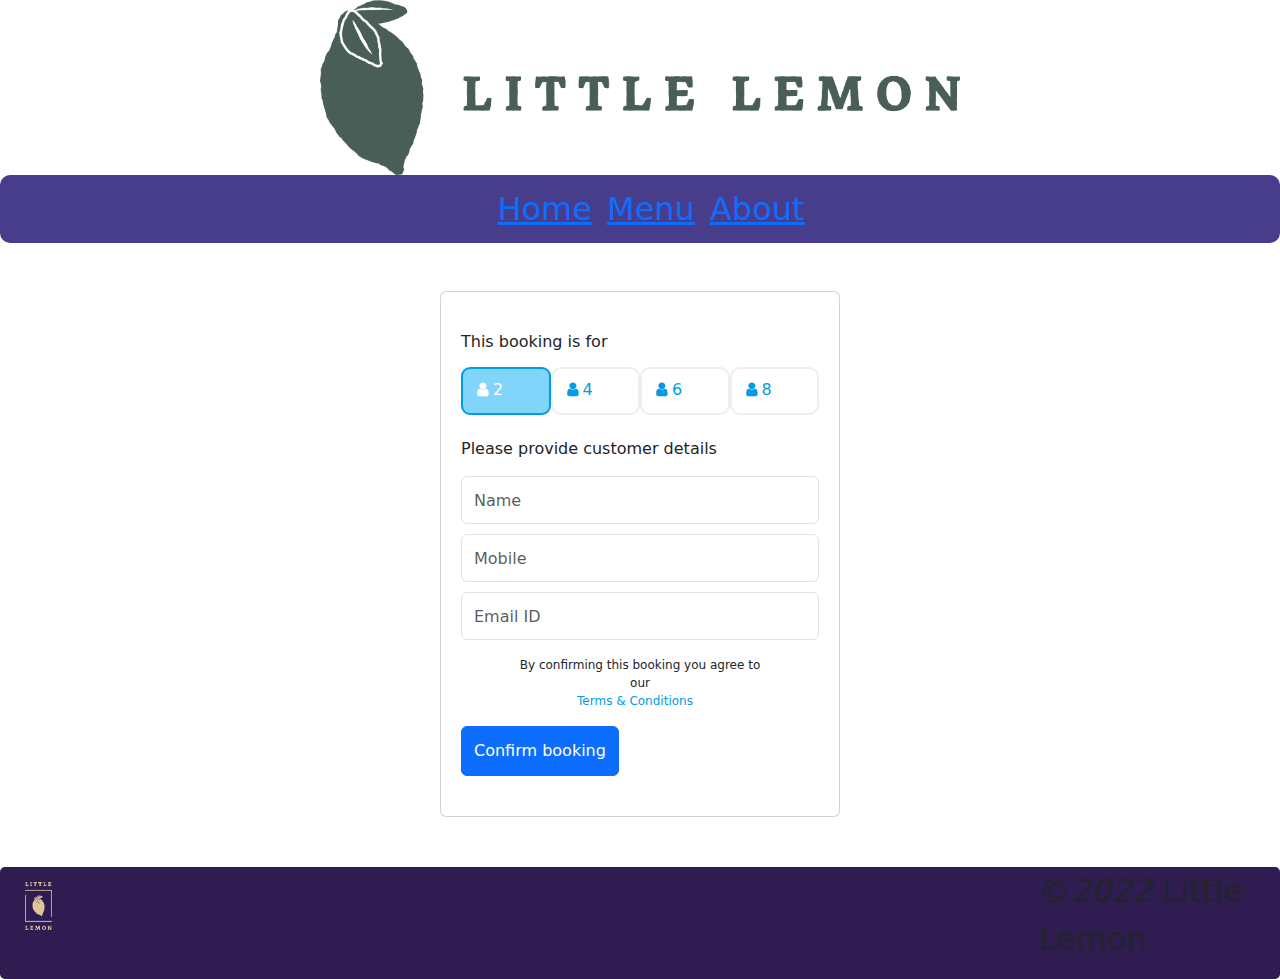
<file: book.html>
<!DOCTYPE html>
<html lang="en">
  <head>
    <meta charset="UTF-8" />
    <meta http-equiv="X-UA-Compatible" content="IE=edge" />
    <meta name="viewport" content="width=device-width, initial-scale=1.0" />
    <title>Book</title>
    <meta name="description" content="A brief description" />
    <meta name="author" content="Little Lemon Restuarant" />
    <link rel="stylesheet" href="/styles.css" />
    <link rel="preconnect" href="https://fonts.googleapis.com" />
    <link rel="preconnect" href="https://fonts.gstatic.com" crossorigin />
    <link href="https://fonts.googleapis.com/css2?family=Markazi+Text&display=swap" rel="stylesheet" />
    <link rel="stylesheet" href="https://cdn.jsdelivr.net/npm/bootstrap@5.0.0-alpha1/dist/css/bootstrap.min.css" />
    <link rel="stylesheet" href="https://cdn.jsdelivr.net/npm/bootstrap@5.0.0-alpha1/dist/js/bootstrap.bundle.min.js" />
    <link rel="stylesheet" href="https://cdnjs.cloudflare.com/ajax/libs/jquery/3.2.1/jquery.min.js" />
    <link rel="stylesheet" href="https://cdnjs.cloudflare.com/ajax/libs/font-awesome/4.7.0/css/font-awesome.min.css" />
  </head>
  <body>
    <header>
      <img src="pictures/Asset 14@4x.png" class="logo" alt="Little Lemon Logo" />
    </header>
    <nav>
      <ul>
        <li><a href="/index.html">Home</a></li>
        <li><a href="/menu.html">Menu</a></li>
        <li><a href="/about.html">About</a></li>
      </ul>
    </nav>
    <main>
      <div class="container mt-5 mb-5 d-flex justify-content-center">
        <div class="card px-1 py-4">
          <div class="card-body">
            <h6 class="card-title mb-3">This booking is for</h6>
            <div class="d-flex flex-row">
              <label for="two" class="radio">
                <input type="radio" id="two" name="two" value="2" checked /> <span> <i class="fa fa-user"></i> 2 </span>
              </label>
              <label for="four" class="radio">
                <input type="radio" id="four" name="four" value="4" /> <span> <i class="fa fa-user"></i> 4 </span>
              </label>
              <label for="six" class="radio">
                <input type="radio" id="six" name="six" value="6" /> <span> <i class="fa fa-user"></i> 6 </span>
              </label>
              <label for="eight" class="radio">
                <input type="radio" id="eight" name="eight" value="eight" /> <span> <i class="fa fa-user"></i> 8 </span>
              </label>
            </div>
            <h6 class="information mt-4">Please provide customer details</h6>
            <div class="row">
              <div class="col-sm-12">
                <div class="form-group">
                  <input class="form-control" type="text" placeholder="Name" />
                </div>
              </div>
            </div>
            <div class="row">
              <div class="col-sm-12">
                <div class="form-group">
                  <div class="input-group"><input class="form-control" type="text" placeholder="Mobile" /></div>
                </div>
              </div>
            </div>
            <div class="row">
              <div class="col-sm-12">
                <div class="form-group">
                  <div class="input-group"><input class="form-control" type="text" placeholder="Email ID" /></div>
                </div>
              </div>
            </div>
            <div class="d-flex flex-column text-center px-5 mt-3 mb-3"><small class="agree-text">By confirming this booking you agree to our </small> <a href="#" class="terms">Terms & Conditions</a></div>
            <button class="btn btn-primary btn-block confirm-button">Confirm booking</button>
          </div>
        </div>
      </div>
    </main>
    <footer>
      <div>
        <img src="pictures/Asset 18@4x.png" alt="Footer Logo" />
      </div>
      <div>
        <p>&copy;<em id="date">2022</em> Little Lemon</p>
      </div>
    </footer>
  </body>
</html>
</file>
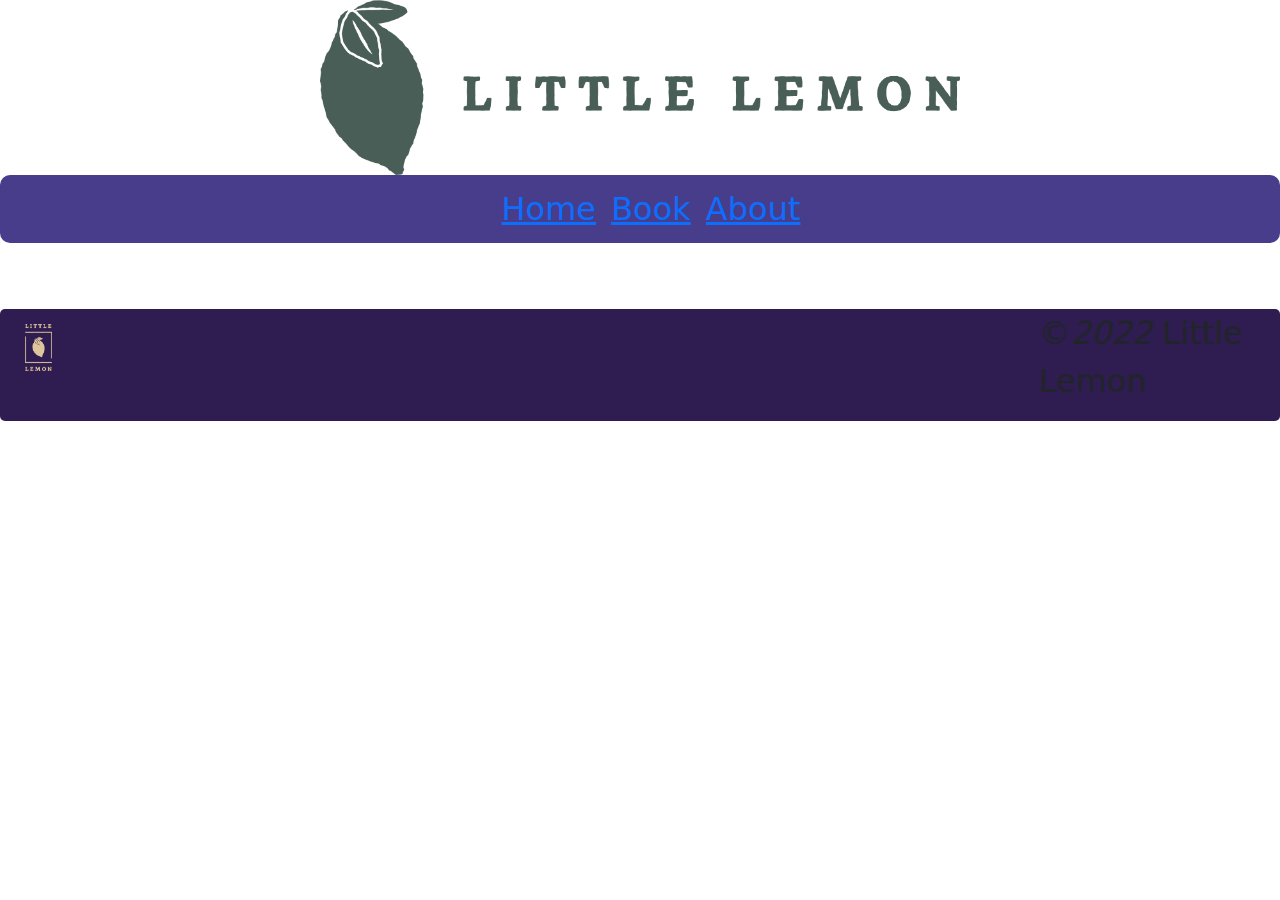
<file: menu.html>
<!DOCTYPE html>
<html lang="en">
  <head>
    <meta charset="UTF-8" />
    <meta http-equiv="X-UA-Compatible" content="IE=edge" />
    <meta name="viewport" content="width=device-width, initial-scale=1.0" />
    <title>Little Lemon Menu</title>
    <meta name="description" content="A brief description" />
    <meta name="author" content="Little Lemon Restuarant" />
    <link rel="stylesheet" href="/styles.css" />
    <link rel="preconnect" href="https://fonts.googleapis.com" />
    <link rel="preconnect" href="https://fonts.gstatic.com" crossorigin />
    <link href="https://fonts.googleapis.com/css2?family=Markazi+Text&display=swap" rel="stylesheet" />
    <link rel="stylesheet" href="https://cdn.jsdelivr.net/npm/bootstrap@5.0.0-alpha1/dist/css/bootstrap.min.css" />
    <link rel="stylesheet" href="https://cdn.jsdelivr.net/npm/bootstrap@5.0.0-alpha1/dist/js/bootstrap.bundle.min.js" />
    <link rel="stylesheet" href="https://cdnjs.cloudflare.com/ajax/libs/jquery/3.2.1/jquery.min.js" />
    <link rel="stylesheet" href="https://cdnjs.cloudflare.com/ajax/libs/font-awesome/4.7.0/css/font-awesome.min.css" />
  </head>
  <body>
    <header>
      <img src="pictures/Asset 14@4x.png" class="logo" alt="Little Lemon Logo" />
    </header>
    <nav>
      <ul>
        <li><a href="/index.html">Home</a></li>
        <li><a href="/book.html">Book</a></li>
        <li><a href="/about.html">About</a></li>
      </ul>
    </nav>
    <main>
      <section>
        <article></article>
        <article></article>
        <article></article>
      </section>
    </main>
    <footer>
      <div>
        <img src="pictures/Asset 18@4x.png" alt="Footer Logo" />
      </div>
      <div>
        <p>&copy;<em id="date">2022</em> Little Lemon</p>
      </div>
    </footer>
  </body>
</html>
</file>
<file: styles.css>
body {
  background-color: #edefee;
  font-family: "Markazi Text", serif;
  margin-top: 3rem;
  margin-bottom: 3rem;
  margin-left: 5%;
  margin-right: 5%;
}

header > img {
  display: block;
  margin-left: auto;
  margin-right: auto;
  width: 50%;
}

a {
  text-decoration: none;
  color: #fff;
  font-size: 2em;
  padding-right: 10px;
}

h1 {
  font-size: 3em;
  position: absolute;
  background-color: rgb(0, 0, 0); /* Fallback color */
  background-color: rgba(0, 0, 0, 0.4); /* Black w/opacity/see-through */
  color: white;
  font-weight: bold;
  position: absolute;
  top: 30%;
  left: 50%;
  transform: translate(-50%, -50%);
  z-index: 2;
  width: 80%;
  padding: 5px;
  text-align: left;
}

.container div {
  position: relative;
}

h2 {
  font-size: 2rem;
}

p {
  font-size: 2rem;
}

nav ul {
  list-style: none;
  text-align: center;
  background-color: darkslateblue;
  padding-top: 10px;
  padding-bottom: 10px;
  border-radius: 10px;
}

nav li {
  display: inline-block;
}

#wide-photo {
  filter: blur(1px);
  max-width: 100%;
  max-height: 100%;
}

h2 + img {
  width: 360px;
  height: 240px;
}

section {
  display: flex;
  justify-content: center;
}

article {
  flex: 1;
}

.columns {
  max-width: 400px;
  background-color: rgb(231, 215, 250);
  margin-right: 20px;
  margin-top: 50px;
  border-radius: 15px;
  padding-left: 20px;
}

.columns p {
  font-size: 1.2em;
  color: grey;
  line-height: 1.6;
  padding-right: 10px;
}

footer {
  display: flex;
  margin-top: 50px;
  justify-content: space-between;
  max-width: 100%;
  background-color: #2f1c51;
  border-radius: 5px;
}

#copyright {
  color: #b29885;
  font-size: 1.3em;
  width: 250px;
  padding-top: 30px;
}

footer img {
  width: 5%;
  filter: invert(100%) sepia(19%) saturate(230%) hue-rotate(39deg) brightness(115%) contrast(100%);
  padding: 15px 0px 15px 25px;
}

.card {
  width: 400px;
  background-color: #fff;
  border: none;
  border-radius: 12px;
}
label.radio {
  cursor: pointer;
  width: 100%;
}
label.radio input {
  position: absolute;
  top: 0;
  left: 0;
  visibility: hidden;
  pointer-events: none;
}
label.radio span {
  padding: 7px 14px;
  border: 2px solid #eee;
  display: inline-block;
  color: #039be5;
  border-radius: 10px;
  width: 100%;
  height: 48px;
  line-height: 27px;
}
label.radio input:checked + span {
  border-color: #039be5;
  background-color: #81d4fa;
  color: #fff;
  border-radius: 9px;
  height: 48px;
  line-height: 27px;
}
.form-control {
  margin-top: 10px;
  height: 48px;
  border: 2px solid #eee;
  border-radius: 10px;
}
.form-control:focus {
  box-shadow: none;
  border: 2px solid #039be5;
}
.agree-text {
  font-size: 12px;
}
.terms {
  font-size: 12px;
  text-decoration: none;
  color: #039be5;
}
.confirm-button {
  height: 50px;
  border-radius: 10px;
}
</file>
